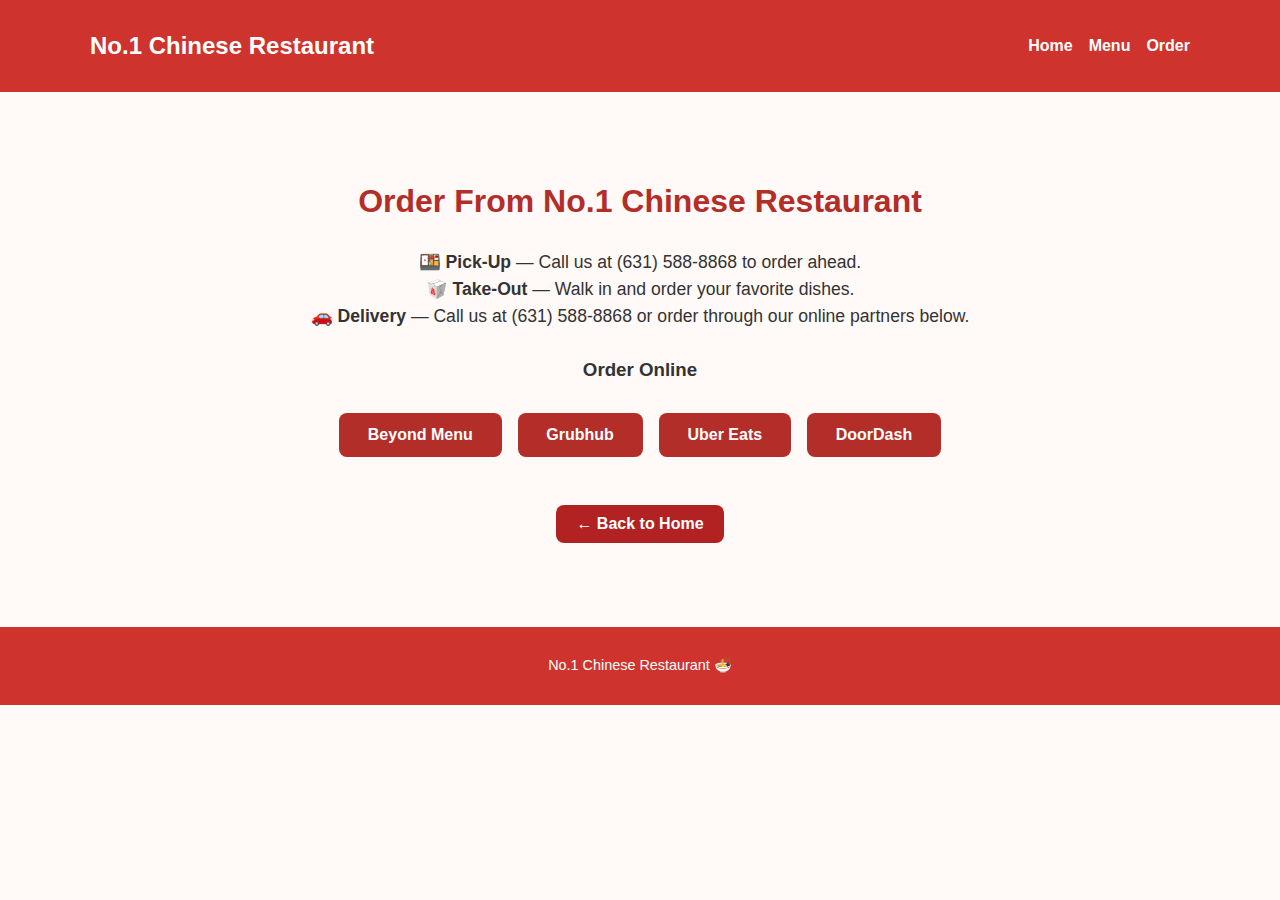
<file: order.html>
<!DOCTYPE html>
<html lang="en">
<head>
  <meta charset="UTF-8" />
  <meta name="viewport" content="width=device-width, initial-scale=1.0" />
  <title>Order | No.1 Chinese Restaurant</title>
  <link rel="stylesheet" href="style.css" />
  <style>
    body {
      background: #fffaf8;
      font-family: 'Segoe UI', Tahoma, sans-serif;
      color: #333;
      margin: 0;
    }
    .order-page {
      text-align: center;
      padding: 4rem 2rem;
    }
    .order-page h2 {
      color: #b32d29;
      font-size: 2rem;
      margin-bottom: 1rem;
    }
    .order-options {
      margin: 2rem 0;
    }
    .order-options p {
      font-size: 1.1rem;
      margin: 0.4rem 0;
    }
    .platform-buttons {
      display: flex;
      flex-wrap: wrap;
      justify-content: center;
      gap: 1rem;
      margin-top: 2rem;
    }
    .platform-btn {
      background-color: #b32d29;
      color: white;
      text-decoration: none;
      padding: 0.8rem 1.8rem;
      border-radius: 8px;
      font-weight: 600;
      transition: background 0.3s ease;
    }
    .platform-btn:hover {
      background-color: #8b1a1a;
    }
    .back-home-container {
      text-align: center;
      margin-top: 3rem;
    }
    .back-home-btn {
      display: inline-block;
      background-color: #b22222;
      color: white;
      font-weight: 600;
      padding: 10px 20px;
      border-radius: 8px;
      text-decoration: none;
      transition: background-color 0.3s ease;
    }
    .back-home-btn:hover {
      background-color: #8b1a1a;
    }
  </style>
</head>

<body>
  <!-- Navbar -->
  <header class="navbar">
    <div class="container">
      <h1 class="logo">No.1 Chinese Restaurant</h1>
      <nav>
        <ul class="nav-links">
          <li><a href="index.html">Home</a></li>
          <li><a href="menu.html">Menu</a></li>
          <li><a href="order.html">Order</a></li>
        </ul>
      </nav>
    </div>
  </header>

  <!-- Order Content -->
  <section class="order-page">
    <h2>Order From No.1 Chinese Restaurant</h2>
    <div class="order-options">
      <p>🍱 <strong>Pick-Up</strong> — Call us at (631) 588-8868 to order ahead.</p>
      <p>🥡 <strong>Take-Out</strong> — Walk in and order your favorite dishes.</p>
      <p>🚗 <strong>Delivery</strong> — Call us at (631) 588-8868 or order through our online partners below.</p>
    </div>

    <h3>Order Online</h3>
    <div class="platform-buttons">
      <a href="https://www.beyondmenu.com/21582/centereach/no--1-chinese-restaurant-centereach-11720.aspx" target="_blank" class="platform-btn">Beyond Menu</a>
      <a href="https://www.grubhub.com/restaurant/no-1-chinese-restaurant-2361-middle-country-rd-centereach/2366590" target="_blank" class="platform-btn">Grubhub</a>
      <a href="https://www.ubereats.com/store/no-1-chinese-restaurants/S3PoHyhWWCSZv6kS3jQUFA?srsltid=AfmBOoppQvwaq7syqVDKpzcxEznhQxhLvBJ1wGMISw271J33o0-7ZSug" target="_blank" class="platform-btn">Uber Eats</a>
      <a href="https://www.doordash.com/en/store/no1-chinese-restaurant-centereach-972923/?srsltid=AfmBOor_aEFEajsGafgkRDYXs27LV9A2WxItiPcRqEyJI_j3UQFxjTLP" target="_blank" class="platform-btn">DoorDash</a>
    </div>

    <div class="back-home-container">
      <a href="index.html" class="back-home-btn">← Back to Home</a>
    </div>
  </section>

  <footer class="footer">
    <p>No.1 Chinese Restaurant 🍜</p>
  </footer>
</body>
</html>
</file>
<file: style.css>
/* General Styles */
body {
  margin: 0;
  font-family: 'Segoe UI', Tahoma, sans-serif;
  color: #333;
  scroll-behavior: smooth;
}

.container {
  width: 90%;
  max-width: 1100px;
  margin: auto;
}

/* Navbar */
.navbar {
  background: #cf332d;
  color: white;
  padding: 1rem 0;
  position: sticky;
  top: 0;
  z-index: 10;
}

.navbar .container {
  display: flex;
  justify-content: space-between;
  align-items: center;
}

.logo {
  font-size: 1.5rem;
}

.nav-links {
  list-style: none;
  display: flex;
  gap: 1rem;
}

.nav-links a {
  color: white;
  text-decoration: none;
  font-weight: bold;
}

.nav-links a:hover {
  text-decoration: underline;
}

/* Hero Section */
.hero {
  background: url('images/background1.jpg') center/cover no-repeat;
  height: 90vh;
  position: relative;
  display: flex;
  align-items: center;
  justify-content: center;
  color: white;
  text-align: center;
}

.hero-overlay {
  background: rgba(0, 0, 0, 0.55);
  padding: 3rem;
  border-radius: 1rem;
}

.hero h2 {
  font-size: 2.5rem;
  margin-bottom: 0.5rem;
}

.btn {
  display: inline-block;
  background: #f3c623;
  color: #333;
  padding: 0.75rem 1.5rem;
  border-radius: 0.5rem;
  margin-top: 1rem;
  text-decoration: none;
  font-weight: bold;
}

.btn:hover {
  background: #e2b91f;
}

/* Menu Section */
.menu {
  padding: 4rem 0;
  background: #fff9f9;
}

.menu-grid {
  display: grid;
  grid-template-columns: repeat(auto-fit, minmax(250px, 1fr));
  gap: 2rem;
}

.menu-item img {
  width: 100%;
  border-radius: 0.5rem;
}

.menu-item h3 {
  margin: 0.5rem 0;
}

/* About */
.about, .contact {
  padding: 4rem 0;
}

.about p {
  max-width: 700px;
  margin: auto;
  line-height: 1.6;
}

/* Contact */
.contact {
  background: #fff9f0;
  text-align: center;
}

/* Footer */
.footer {
  background: #cf332d;
  color: white;
  text-align: center;
  padding: 1rem;
  font-size: 0.9rem;
}








/* MENU PAGE */
.menu-page {
  padding: 4rem 0;
  background: #fffaf8;
  text-align: center;
}

.menu-page h2 {
  font-size: 2rem;
  margin-bottom: 1rem;
}

.menu-page p {
  color: #666;
  margin-bottom: 2rem;
}

.menu-category {
  margin-top: 3rem;
}

.menu-category h3 {
  color: #cf332d;
  font-size: 1.5rem;
  margin-bottom: 1rem;
}

.menu-grid {
  display: grid;
  grid-template-columns: repeat(auto-fit, minmax(250px, 1fr));
  gap: 2rem;
  justify-items: center;
}

.menu-item {
  background: white;
  border-radius: 0.5rem;
  box-shadow: 0 2px 6px rgba(0,0,0,0.1);
  padding: 1rem;
  transition: transform 0.2s ease;
  width: 250px;
}

.menu-item:hover {
  transform: translateY(-5px);
}

.menu-item img {
  width: 100%;
  border-radius: 0.5rem;
  height: 160px;
  object-fit: cover;
}

.menu-item h4 {
  margin: 0.75rem 0 0.25rem;
}

.menu-item p {
  color: #cf332d;
  font-weight: bold;
}

.back-home-container {
  text-align: center;
  margin: 20px 0;
}

.back-home-btn {
  display: inline-block;
  background-color: #cf332d; /* red tone that fits restaurant theme */
  color: white;
  font-weight: 600;
  padding: 10px 20px;
  border-radius: 8px;
  text-decoration: none;
  transition: background-color 0.3s ease;
}

.back-home-btn:hover {
  background-color: #cf332d;
}
</file>
